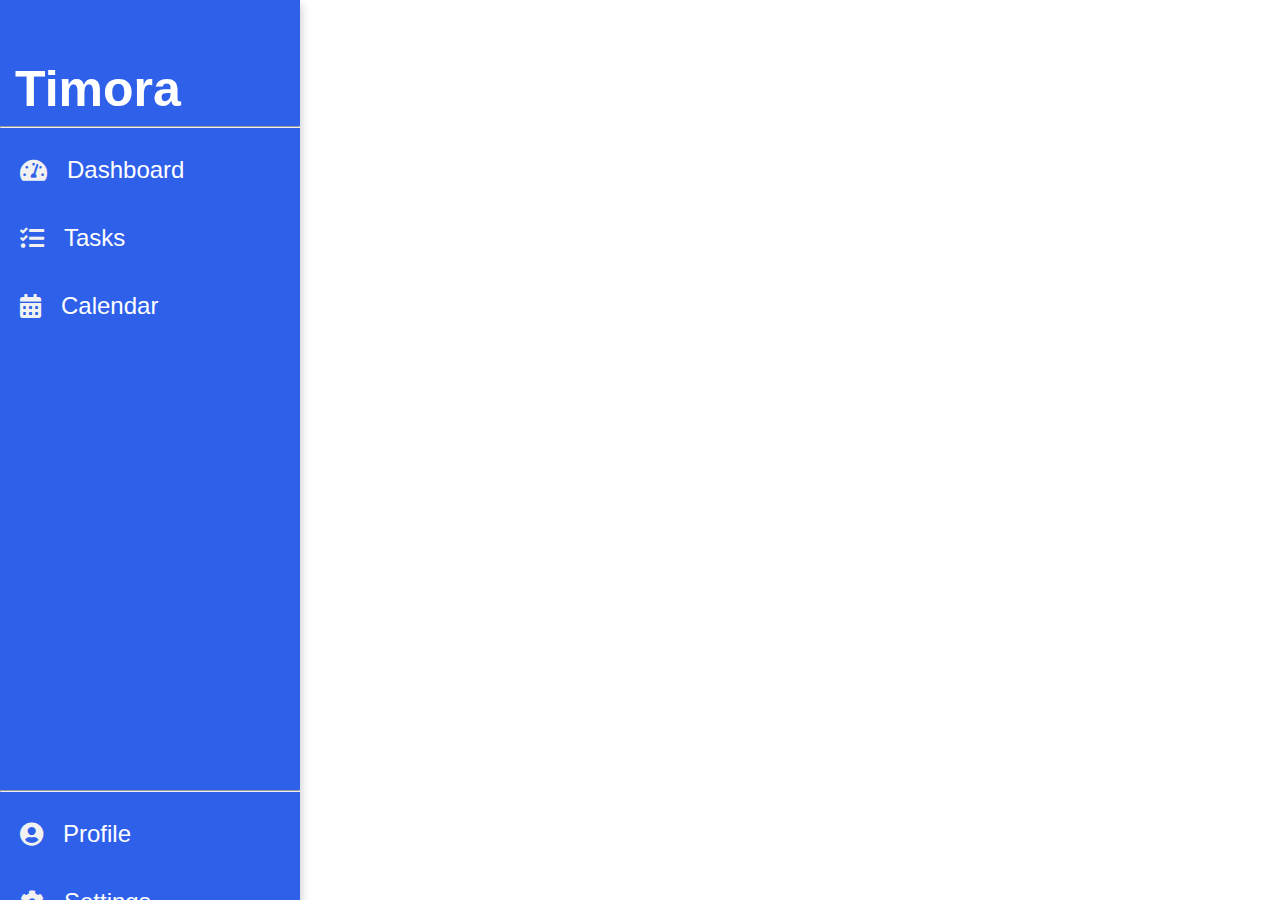
<file: todo-list-project/pages/index.html>
<!DOCTYPE html>
<html lang="en">
  <head>
    <title>TO-DO List</title>
    <link rel="stylesheet" href="../style/style.css" />
    <link rel="stylesheet" href="../style/sidebar.css" />
    <link rel="stylesheet" href="https://cdnjs.cloudflare.com/ajax/libs/font-awesome/5.15.4/css/all.min.css">

  </head>
  <body>
    <div class="sidenav">
      <a id="sidename" href="#"> Timora</a>
      <hr>
      <a href="index.html"><i class="icon fas fa-tachometer-alt"></i> Dashboard</a>
      <a href="tasks.html"><i class="icon fas fa-tasks"></i> Tasks</a>
      <a href="calendar.html"><i class="icon fas fa-calendar-alt"></i> Calendar</a>
      <hr id="profilehr">
      <a id="sideprofile" href="#"><i class="icon fas fa-user-circle"></i> Profile</a>
      <a id="sidesettings" href="#setting"><i class="icon fas fa-cog"></i> Settings</a>
    </div>
    <div>

  </body>
</html>
</file>
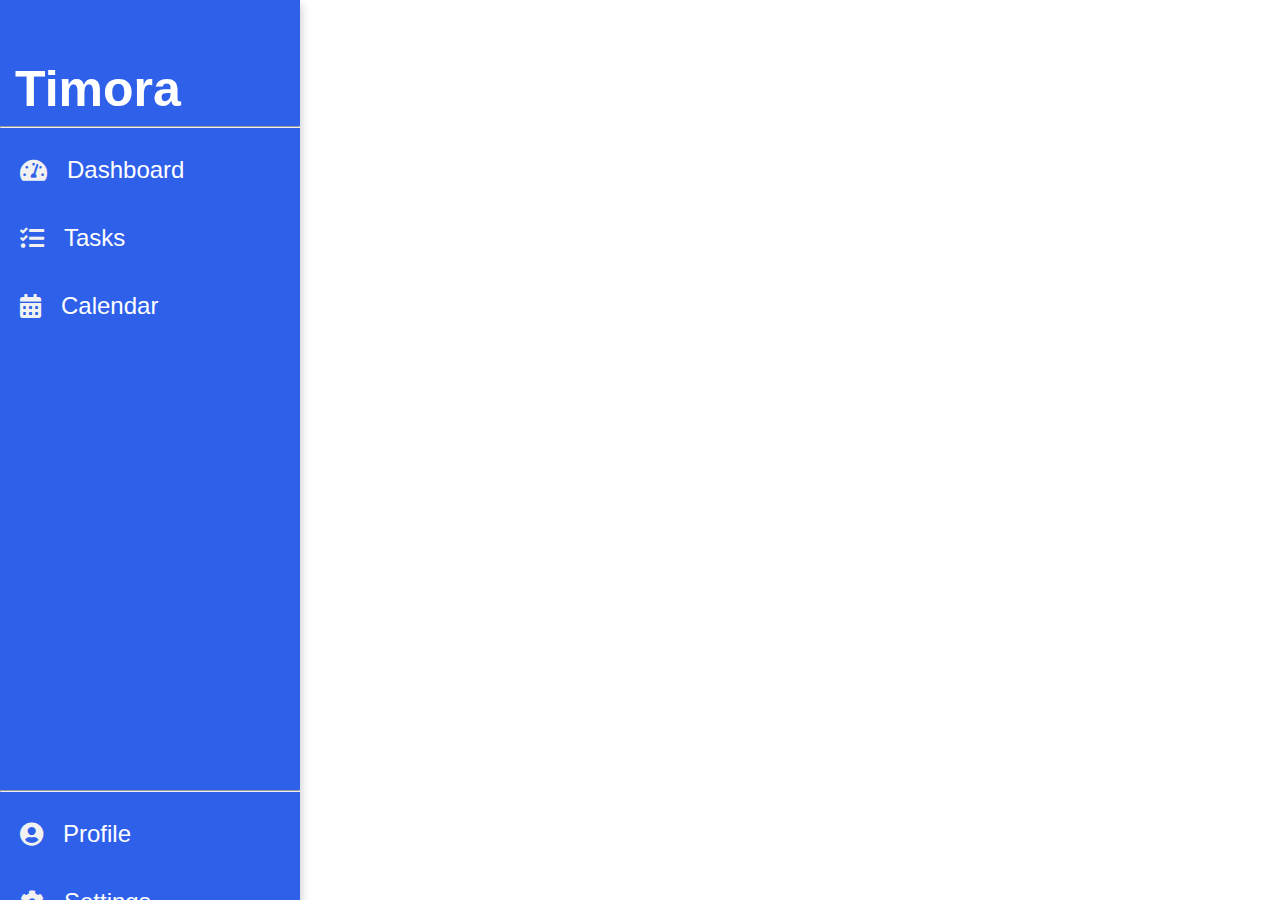
<file: todo-list-project/pages/calendar.html>
<!DOCTYPE html>
<html lang="en">
  <head>
    <title>TO-DO List</title>
    <link rel="stylesheet" href="../style/style.css" />
    <link rel="stylesheet" href="../style/sidebar.css" />
    <link rel="stylesheet" href="https://cdnjs.cloudflare.com/ajax/libs/font-awesome/5.15.4/css/all.min.css">

  </head>
  <body>

    <div class="sidenav">
        <a id="sidename" href="#"> Timora</a>
        <hr>
        <a href="index.html"><i class="icon fas fa-tachometer-alt"></i> Dashboard</a>
        <a href="tasks.html"><i class="icon fas fa-tasks"></i> Tasks</a>
        <a href="calendar.html"><i class="icon fas fa-calendar-alt"></i> Calendar</a>
        <hr id="profilehr">
        <a id="sideprofile" href="#"><i class="icon fas fa-user-circle"></i> Profile</a>
        <a id="sidesettings" href="#setting"><i class="icon fas fa-cog"></i> Settings</a>
      </div>
</body>
</html>
</file>
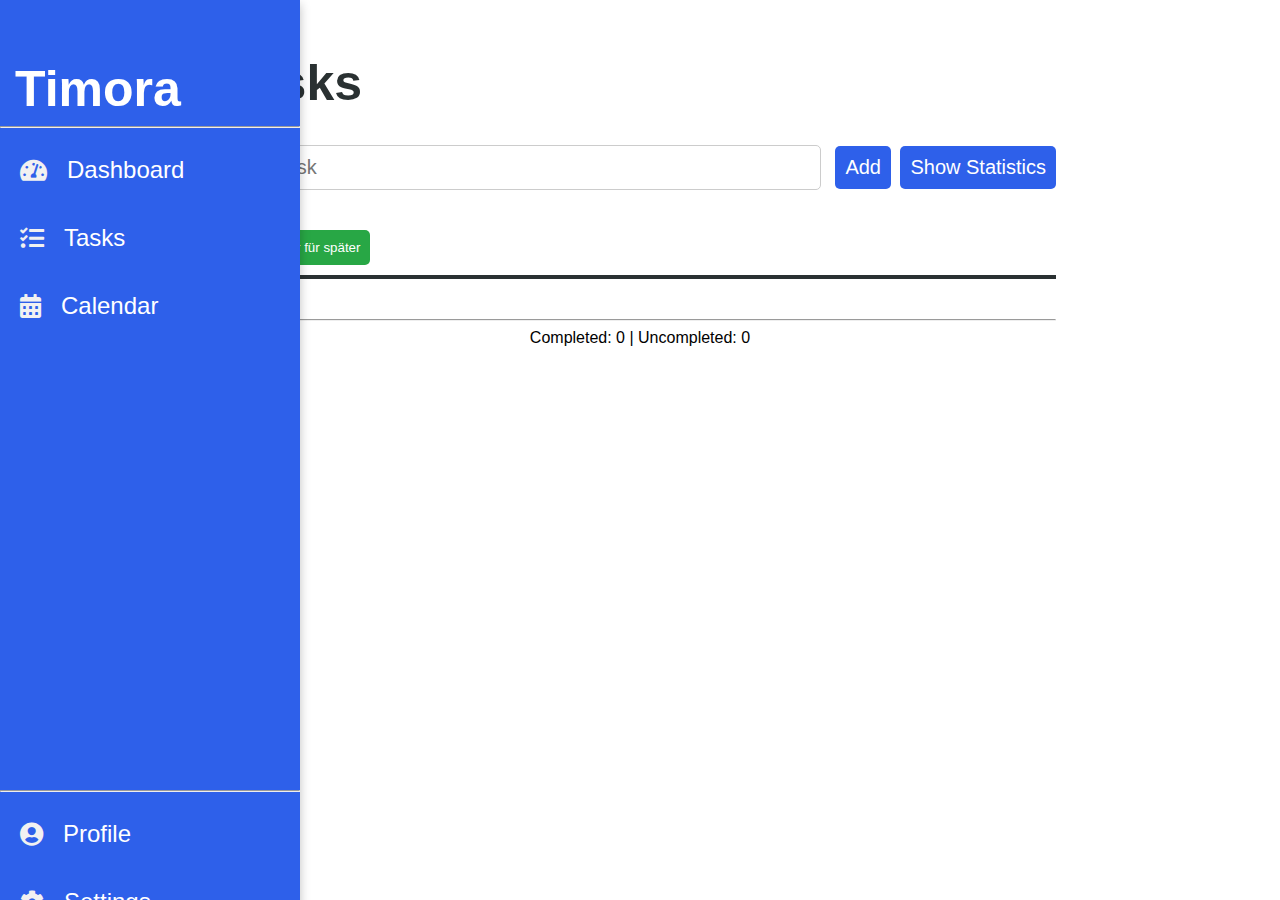
<file: todo-list-project/pages/tasks.html>
<!DOCTYPE html>
<html lang="en">
  <head>
    <title>TO-DO List</title>
    <link rel="stylesheet" href="../style/tasks.css" />
    <link rel="stylesheet" href= "../style/style.css"/>
    <link rel="stylesheet" href="../style/sidebar.css" />
    <link rel="stylesheet" href="https://cdnjs.cloudflare.com/ajax/libs/font-awesome/5.15.4/css/all.min.css">

  </head>
  <body>

    <div class="sidenav">
        <a id="sidename" href="#"> Timora</a>
        <hr>
        <a href="index.html"><i class="icon fas fa-tachometer-alt"></i> Dashboard</a>
        <a href="tasks.html"><i class="icon fas fa-tasks"></i> Tasks</a>
        <a href="calendar.html"><i class="icon fas fa-calendar-alt"></i> Calendar</a>
        <hr id="profilehr">
        <a id="sideprofile" href="#"><i class="icon fas fa-user-circle"></i> Profile</a>
        <a id="sidesettings" href="#setting"><i class="icon fas fa-cog"></i> Settings</a>
      </div>

          <!-- create a container for the todo list -->
    <div id="todo-container">
      <!-- todo list header -->
      <div id="header">
        <h1>Tasks</h1>
      </div>
      <!-- create input box -->
      <div id="todo-form">
        <input
          type="text"
          class="input-item"
          name="input_box"
          id="input-box"
          placeholder="Add Task"
        />
        <button class ="input-button" id="input-button">Add</button>
        <button class ="input-button" id="show-stats-button">Show Statistics</button>
      </div>
      <!-- task list -->
      <button style="margin-top: 40px;"> platzhalter für später </button>
      <hr id = "tasklistSeperator"> 
      <ul id="list-container"></ul>
      <hr />
        <!-- task list counter -->
        <div class="counter-container">
          <div id="task-counters">
              Completed: <span id="completed-counter">0</span> | Uncompleted:
              <span id="uncompleted-counter">0</span>
          </div>
      </div>
    </div>
  </div>
    <script type="module" src="../script/taskscript.js"></script>
</body>
</html>
</file>
<file: todo-list-project/style/style.css>
body {
  font-family: Arial, sans-serif;
  background-color: #ffffff;
  margin: 0;
  padding: 20px;
  display: flex;
  justify-content: center;
  min-height: 100vh;
  box-sizing: border-box;
}

.dark-mode {
  background-color: white;
  color: black;
}
</file>
<file: todo-list-project/style/sidebar.css>
body {
    font-family: Arial, sans-serif;
    background-color: #ffffff;
    margin: 0;
    padding: 20px;
    display: flex;
    justify-content: center;
    min-height: 100vh;
    box-sizing: border-box;
  }
  
  .sidenav {
    height: 100%;
    width: 300px; /* Adjust for better proportions */
    position: fixed;
    z-index: 1;
    top: 0;
    left: 0;
    background-color: #2e60ea;
    overflow-x: hidden;
    padding-top: 20px;
    box-shadow: 0px 4px 10px rgba(0, 0, 0, 0.25); /* Add some shadow for style */
  }
  
  .sidenav a {
    display: flex; /* Create space for icons */
    align-items: center; /* Center-align icons and text */
    gap: 20px; /* Space between icon and text */
    padding: 20px; /* Reduce padding for better spacing */
    text-decoration: none;
    font-size: 24px; /* Adjust font size */
    color: #fff;
    transition: background-color 0.3s ease; /* Smooth hover effect */
  }
  
  .sidenav a:hover {
    background-color: #445ecc; /* Add hover background color */
    color: #f1f1f1;
  }
  
  #sidename {
    font-size: 50px; /* Keep the bold effect */
    font-weight: bold;
    padding: 40px 0px 0px 15px;
    color: #fff;
  }
  
  #profilehr {
    margin-top: 450px;
  }
  
  .icon {
    font-size: 24px; /* Adjust icon size */
    color: #f1f1f1;
  }
  
  .sidenav a:hover {
    color: #f1f1f1;
  }
</file>
<file: todo-list-project/style/tasks.css>
#header h1 { 
    color: #2A3132; 
    font-size: 50px;
  }
  
  #tasklisth2 {
    color: #2A3132;
    font-size: 30px;
  }
  
  #tasklistSeperator {
    margin: 10px 0 40px 0;
    border: 2px solid #2A3132;
  }
  
  .container {
    background-color: #ffffff;
    padding: 20px;
    border-radius: 10px;
    box-shadow: 0 0 10px rgba(0,0,0,0.1);
    width: 100%;
    max-width: 400px;
  }
  
  .completed {
    text-decoration: line-through;
    color: gray;
    border: 1px solid gray;
  }
  
  #input-box {
    width:575px;
    padding: 10px;
    border: 1px solid #ccc;
    border-radius: 5px;
    margin-right: 5px;
    font-size: 20px;
  }
  
  .input-button {
    font-size: 20px;
    cursor: pointer;
    padding: 10px;
    border: none;
    border-radius: 5px;
    background-color: #2e60ea;
  }
  
  .input-container {
    display: flex;
  }
  
  input[type="text"] {
    flex: 1;
    padding: 10px;
    border: 1px solid #ddd;
    border-radius: 5px;
  }
  
  button {
    padding: 10px;
    margin-left: 5px;
    border: none;
    background-color: #28a745;
    color: white;
    border-radius: 5px;
    cursor: pointer;
  }
  
  ul {
    list-style-type: none;
    padding: 0;
  }
  
  li {
    display: flex;
    align-items: flex-start; 
    justify-content: space-between;
    gap: 20px;
    padding: 20px;
    background-color: #f8f9fa;
    border-radius: 10px;
    margin-bottom: 20px;
    width: 1000px;
    flex-wrap: wrap; 
  }
  
  label input[type="checkbox"] {
    margin-top: 5px; 
  }
  
  label span {
    word-wrap: break-word;
    overflow-wrap: break-word;
    white-space: normal;
    display: inline-block;
    font-size: 20px;
  }
  
  label {
    display: flex;
    align-items: flex-start;
    gap: 10px;
    flex: 1;
    max-width: 600px;
  }
  
  li label span {
    word-wrap: break-word;
    white-space: normal;
    overflow-wrap: break-word;
    max-width: 500px; 
    display: inline-block;
  }
  
  li.completed {
    text-decoration: line-through;
    color: #6c757d;
  }
  
  .edit-btn { 
    color: white;
    text-align: center;
    background-color: #28a745;
    padding: 10px 30px;
    border: 1px solid #28a745;
    border-radius: 18px;
  }
  
  .delete-btn {
    color: white;
    text-align: center;
    background-color: #ff5757;
    padding: 10px 30px;
    border: 1px solid #ff5757;
    border-radius: 18px;
  }
  
  .btn-group {
    display: flex;
    flex-direction: column;
    gap: 10px;
  }
  
  .counter-container {
    text-align: center;
  }
  
  .darkmodebutton {
    background-color: #2e60ea;
    font-size: 20px;
    border-radius: 10px;
    padding: 15px 15px;
    margin-top: 30px;
  }
  
  #stats-container {
    padding: 20px;
    text-align: center;
  }
  
  #statsh1 {
    margin-bottom: 20px;
    color: #2A3132;
  }
  
  #back-button {
    display: block;
    margin: 20px auto;
    padding: 10px 20px;
    background-color: #007bff;
    color: white;
    border: none;
    border-radius: 5px;
    cursor: pointer;
  }
  
  .stats {
    background-color: white;
    padding: 50px;
    border-radius: 15px;
    margin-top: 20px;
    display: flex;          
    justify-content: space-between; 
    gap: 200px;             
  }
  
  .stat-box {
    background-color: #007bff;
    width: 300px;
    height: 300px;
    color: white;
    padding: 20px;
    margin: 10px 0;
    border-radius: 15px;
    flex: 1;              
  }
  
  .stat-box h2 {
    margin-top: 0;
  }
</file>
